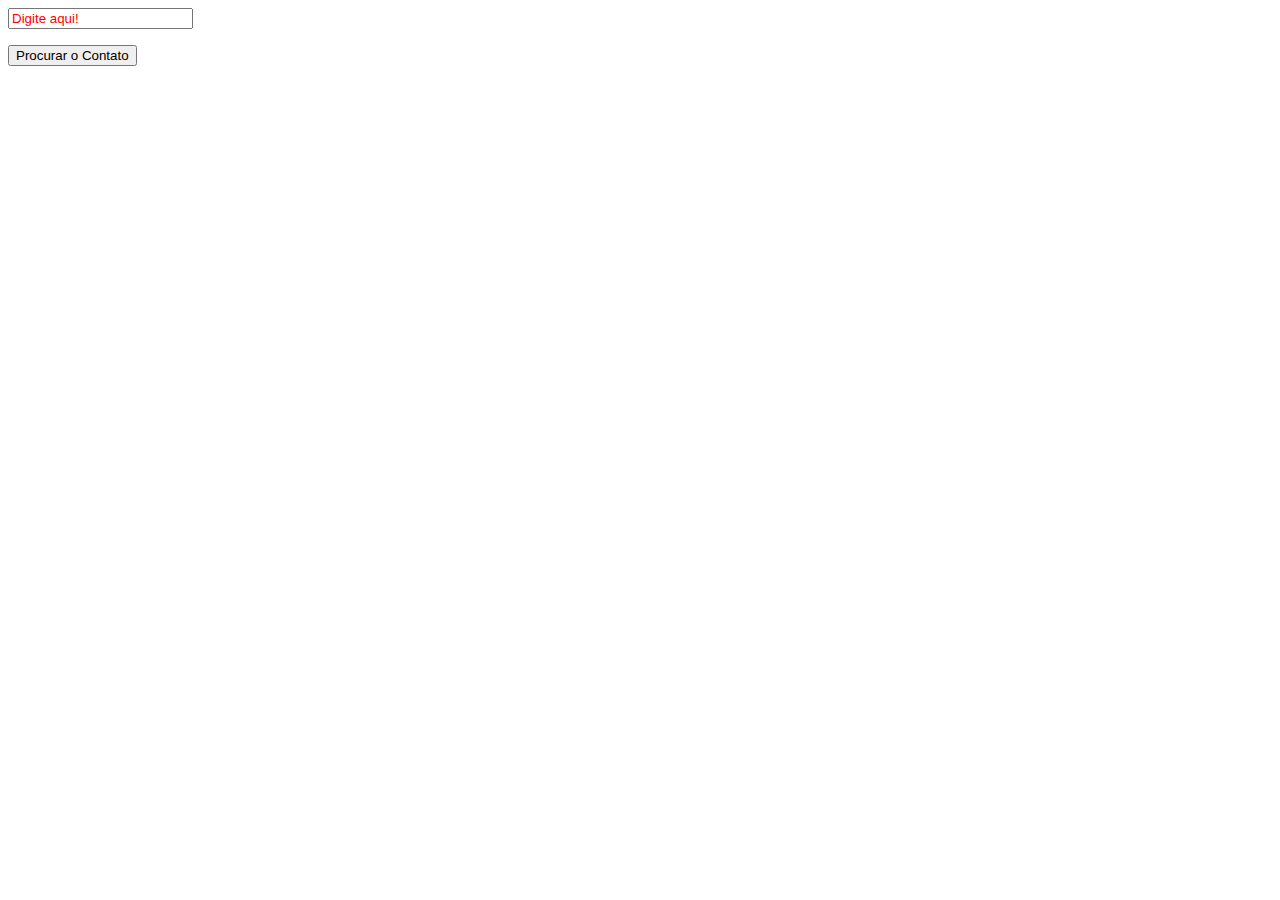
<file: index.html>
<!DOCTYPE html>
<html lang="pt-br">
<head>
    <meta charset="UTF-8">
    <meta name="viewport" content="width=device-width, initial-scale=1.0">
    <title>Aula-important</title>
    <link rel="stylesheet" href="style.css">
</head>
 <input placeholder="Digite aqui!">
    <!--<div class="div-dad">
    <div class="div-son"></div>
    </div>
    <div class="pai"></div>-->
    <p></p>
   <!-- <a href="#99999i9">Meu site Boladão</a>
    <img src="/Captura de tela de 2024-09-12 20-28-19.png" alt="">-->
<button>Procurar o Contato</button>
</body>
<script src="map.js"></script>
</html>
</file>
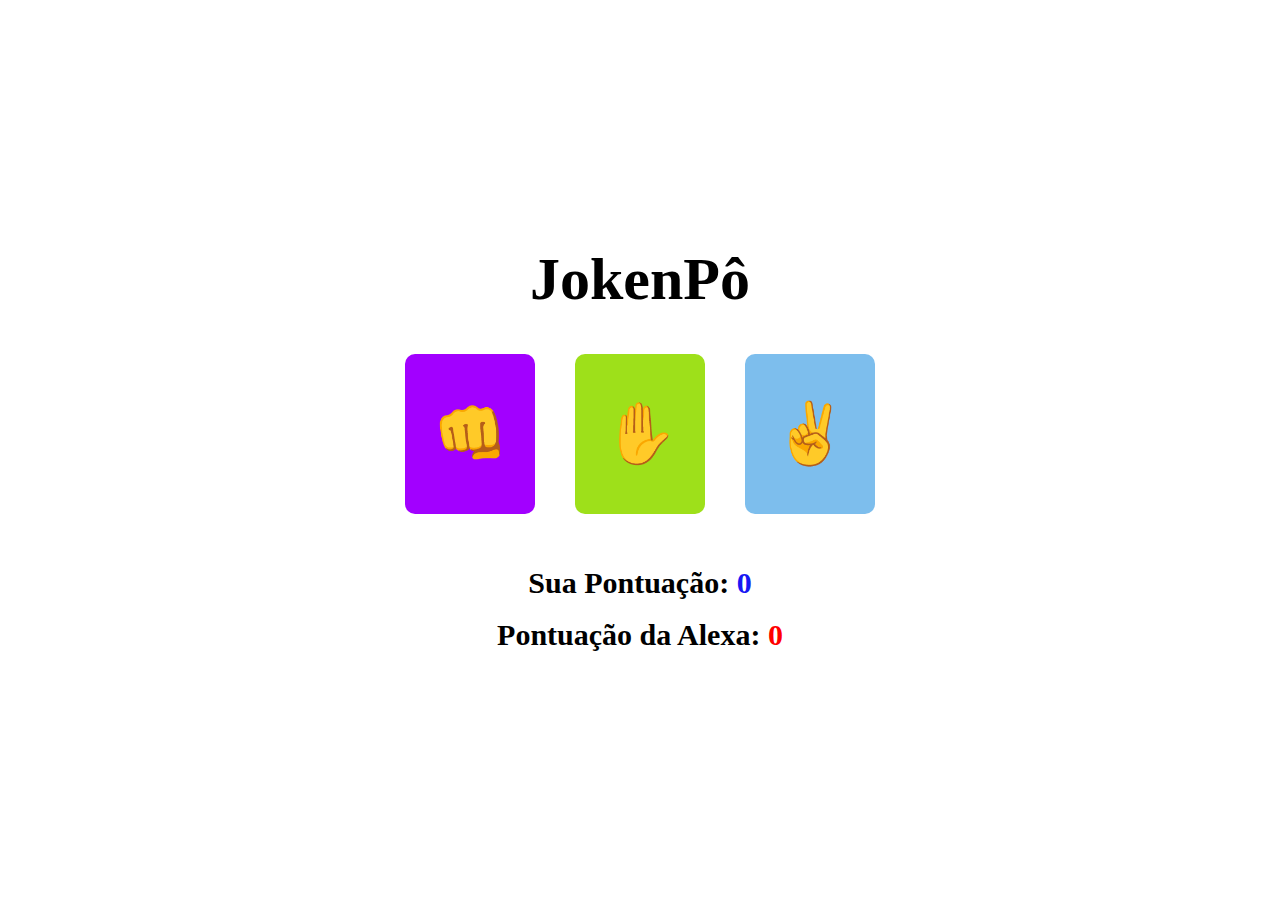
<file: projeto1.html>
<!DOCTYPE html>
<html lang="pt-br">

<head>
    <meta charset="UTF-8">
    <meta name="viewport" content="width=device-width, initial-scale=1.0">
    <title>project1</title>
    <link rel="stylesheet" href="projeto.css">
</head>

<body>
    <main class="container">
        <h1>JokenPô</h1>
        <div class="buttoes">
            <button id="rock" onclick="playHuman('rock')">&#x1F44A</button>
            <button id="paper" onclick=" playHuman('paper')">&#x270B</button>
            <button id="scissors" onclick="playHuman('scissors')">&#x270C</button>
        </div>
        <p class="result"></p>

        <p class="my-score">Sua Pontuação: <span id="human-score">0</span></p>
        <p class="machine-score">Pontuação da Alexa: <span id="machine-score">0</span></p>


    </main>
</body>
<script src="projeto.js"></script>

</html>
</file>
<file: style.css>
/*
position : static (padrão - Não aceitas valores de top , right e left
positon : fixed - fixa o elemento na tela 
position : sticky - age como um adesivo , fixa o elemento só onde eu determinar 
position: absolute- posição absoluta ( fixa) a algum elemento ou a pagina 
                - Se não tiver pai / pai for static=  Posiciona referente ao pagina 
                Se o pai não for static - \Posiciona referente ao pai 

                propriedades 
                top 
                botton 
                left
                right
                */

/**{
    margin: 0;
    padding: 0;
    box-sizing: border-box;
    height: 200vh;
    width: 200vw;


}
.div-dad{
    height: 350px;
    width: 350px;
    background-color: red;

}
.div-son{
    height: 150px;
    width: 150px;
    background-color: yellow;
    
}
.pai{
    height: 150px;
    width: 150px;
    background-color: blue;
}*/
input::placeholder{
    color: red;

}
/*p::first-letter{ seleciona só a primeira letra
color: red;
}*/
p::first-line{
color: red;
}

/*PSEUDO ELEMENTOS*/
a{
    color: blue;
    text-decoration: none;
}
a::after{/*depois do link */
    content:"🚀 ";
}
a::before{
    content:"🚀 ";/*antes do link*/
}
img{
    width: 500px;
}
/*PSEUDO CLASSES

:Ative= quando um elemento está ativo, ou seja, está sendo pressionado
:visited = seleciona o link que foi visitado
:hover = quando o mouse passa em cima do elemento
:checked = usado em radio / checkbox/ select
:disabled= elemento disabilitado/button/ input
:enable= elemento está abilitado 
*/
a{
    color: blue;
}
a:visited{
    color: red;

}
</file>
<file: projeto.css>
*{
    margin: 0;
    padding: 0;
    box-sizing: border-box;


    }
    body{
        background: url(https://picsum.photos/1600/900);
        background-size: cover;
           display: flex;
        justify-content: center;
        align-items: center;
        height: 100vh;
    }
    .container{
        padding:50px ;
        background-color:#fff;
        display: flex;
        flex-direction: column;
        border-radius:10px;

    
        
        

        
        
    }
    h1{
        font-size: 60px;
        margin-bottom: 10px;
        text-align: center;
        margin-bottom: 40px;
      
    
    }
    button{
        font-size: 60px;
        cursor: pointer;
        text-align: center;
        border: none;
        border-radius: 10px;
        width: 130px;
        height: 160px;
        transition: opacity 0.10s ease-in-out;
        
    }
    .buttoes{
        display: flex;
        gap: 40px;

    }
    button:hover{
        opacity: 0.7;
    }
    button:active{
        transform: scale(0.90);
    }
   .machine-score{
        text-align: center;
        padding: 4px;
        font-size: 30px;
        margin-top: 10px;
        font-weight: 900;
    }
    .my-score{
      
        text-align: center;
        padding: 4px;
        font-size: 30px;
        margin-top: 10px;
        font-weight:900;
    
    }
    #rock{
        background-color:#a200ff;
        
    }
    #paper{
        background-color:#9ee01a;
    }
    #scissors {
        background-color:#7dbeed;
    }
    #machine-score{
    color: red;
    }
    #human-score {
        color: rgb(24, 24, 243);
    }
    .result{
        text-align: center;
        padding: 14px;
        font-size: 30px;
        margin-top: 10px;
        font-weight:900;
        color: yellowgreen;
    }
    @media (max-width: 600px) {
        .container{
         width: 300px;
         height: 450px;
         text-align: center;
         display: flex;
         align-items: center;
         margin-bottom: 30px;
        }
        button{
        font-size: 40px;
        padding: 5px;
        cursor: pointer;
        text-align: center;
        border: none;
        border-radius: 10px;
     
        transition: opacity 0.10s ease-in-out;
        
        }
        .buttoes{
            width: 300px;
            height: 50px;
            padding: 10px;
            
        
        }
        #rock{
            width: 100px;
            height: 100px;
           
        }
        #scissors{
            width: 100px;
            height: 100px;
           
        }
        #paper{
            width: 100px;
            height: 100px;
           
        }
        .result{
            font-size: 20px;
            padding-top: 60px;
        }
        .my-score{
            font-size: 20px;
          
        }
        .machine-score{
            font-size: 20px;
           
        }
    }
</file>
